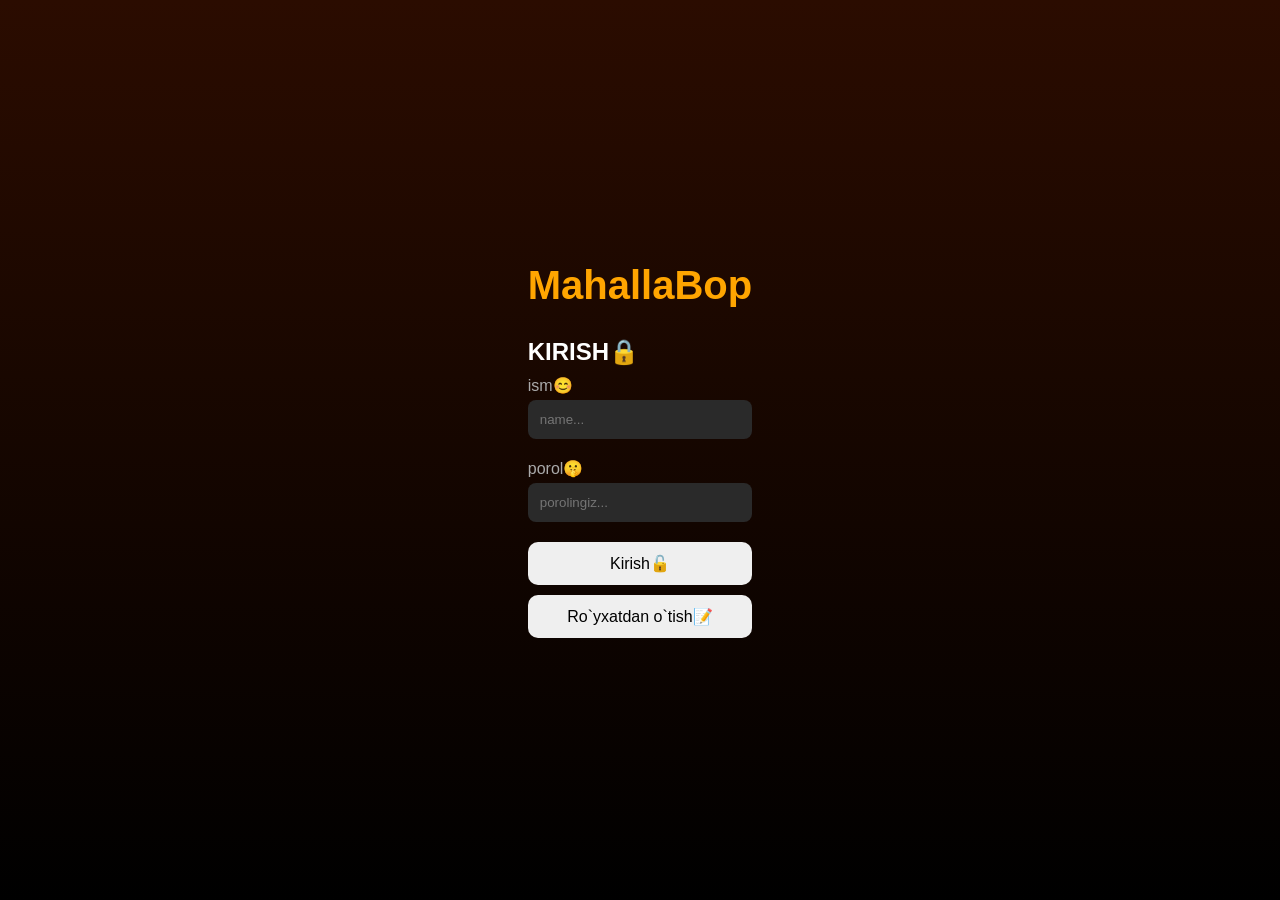
<file: index.html>
<!DOCTYPE html>
<html lang="en">

<head>
    <meta charset="UTF-8">
    <meta name="viewport" content="width=device-width, initial-scale=1.0">
    <title>MahallaBop login</title>
     <link rel="stylesheet" href="./loginPage.css" />
</head>

<body>


    <section>
      <div class="title">MahallaBop</div>
      <h2>KIRISH🔒</h2>
        <div class=" ism shablon">
            <label for="ism">ism😊</label>
            <input type="text" id="ism" placeholder="name..." />
            <div class="porol shablon">
                <label for="porol">porol🤫</label>
                <input type="password"name="password" placeholder="porolingiz...">
                <br>
                <button class="btn gtn-login"> Kirish🔓</button><br>
                <a href="./signupPage.html"><button class="btn gtn-register">Ro`yxatdan o`tish📝</button></a>
            </div>
            
    </section>
    <script>
        let ism;
        let porol;

        function saveName(a) {
            if (a == 1) {
                ism = document.getElementById("ism").value;
                bosqich1.style.display = "none";
                bosqich2.style.display = "flex";
            }
            if (a == 2) {
                porol = document.getElementById("porol").value;
                bosqich2.style.display = "none";
                bosqich3.style.display = "flex";
            }
        }
    </script>



</body>

</html>
</file>
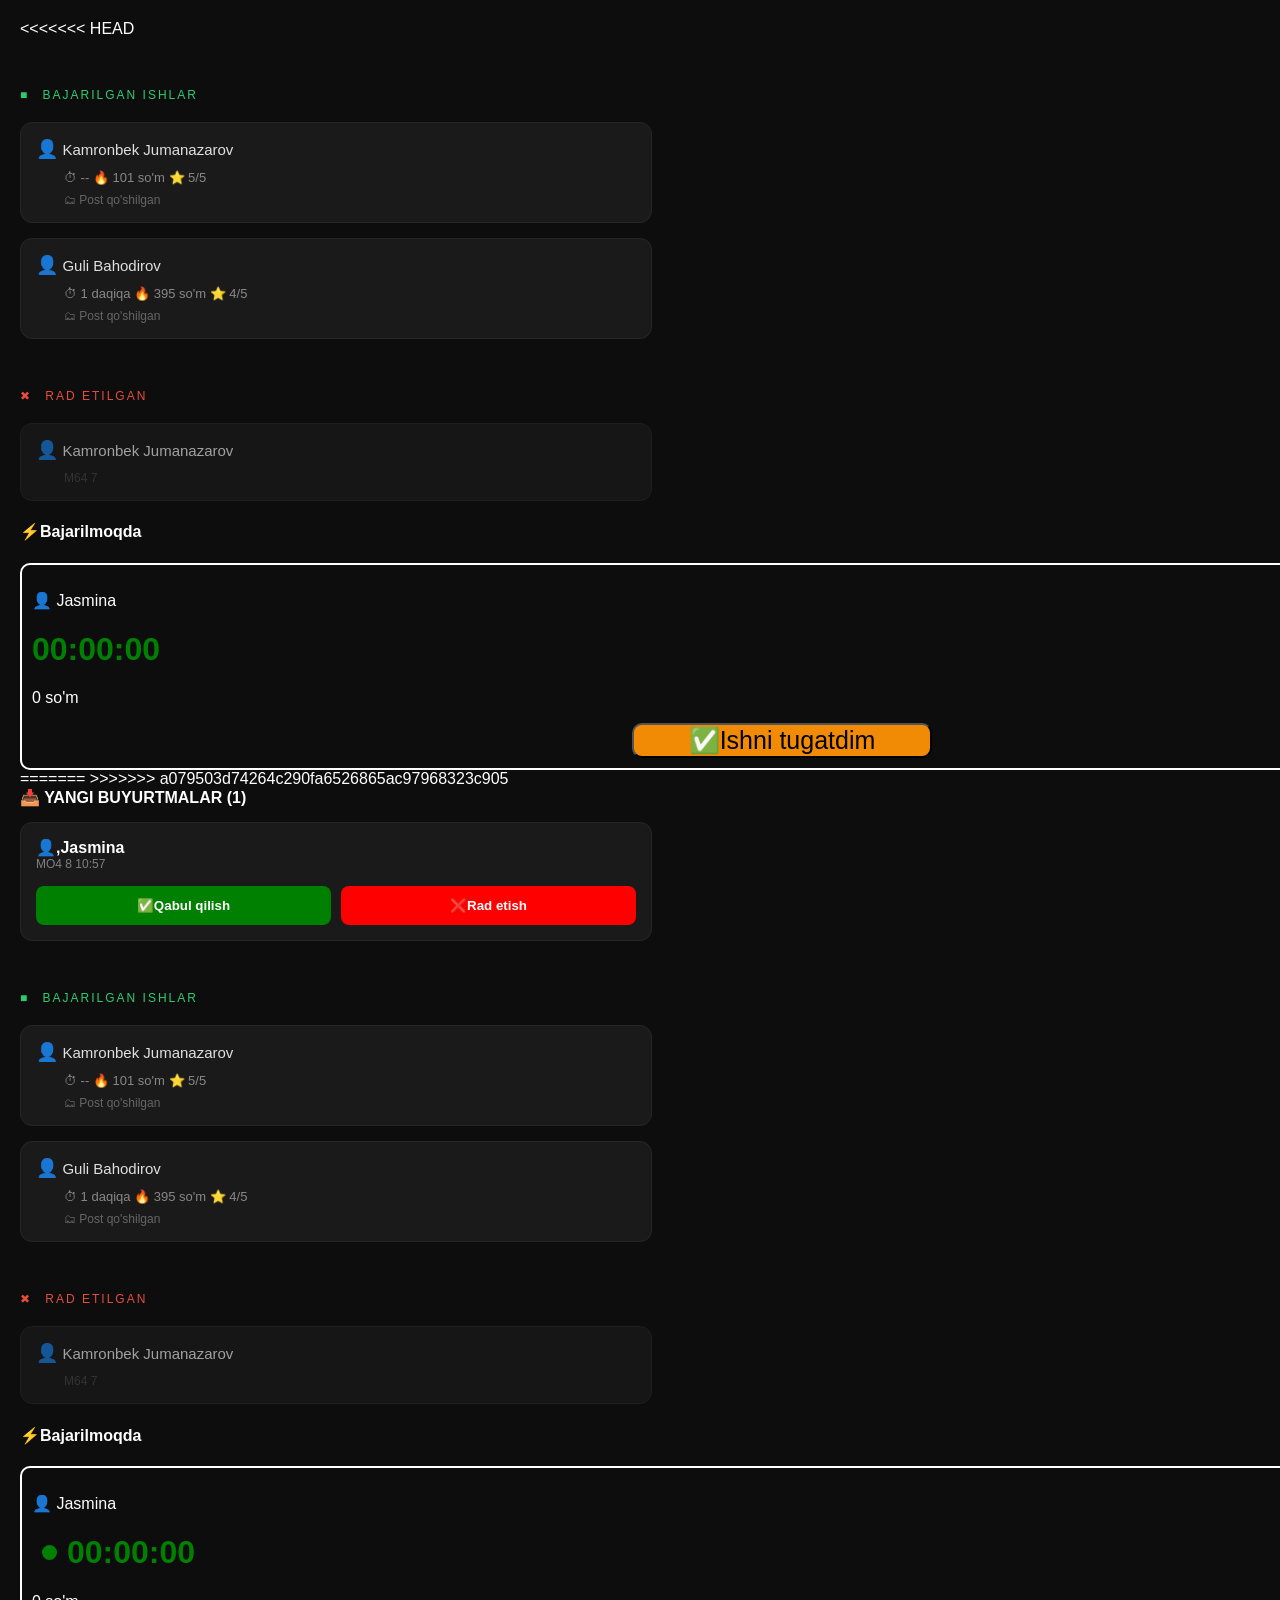
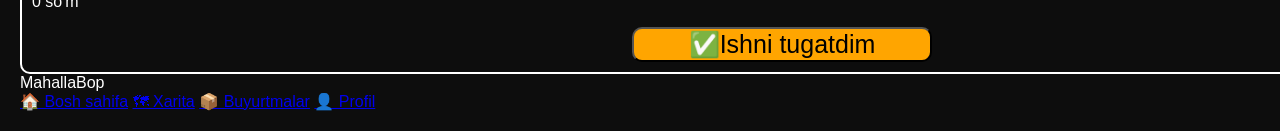
<file: BuyurtmaPage.html>
<!DOCTYPE html>
<html lang="uz">

<head>
    <meta charset="UTF-8">
    <meta name="viewport" content="width=device-width, initial-scale=1.0">
    <title>Buyurtmalar Sahifasi</title>
<<<<<<< HEAD
    <style>
        /* Umumiy fon va shrift sozlamalari */
        body {
            background-color: #0d0d0d; /* To'q qora fon */
            color: #ffffff;
            font-family: 'Segoe UI', Tahoma, Geneva, Verdana, sans-serif;
            margin: 0;
            padding: 20px;
           flex-direction: column;
            justify-content: center;
        }

        .container {
            width: 150%;
            max-width: 500px;
        }

        /* Bo'lim sarlavhalari stili */
        .status-title {
            font-size: 12px;
            letter-spacing: 2px;
            margin-bottom: 20px;
            margin-top: 50px;
            flex-direction: column;
            align-items: center;
        }

        .success { color: #2ecc71; } /* Yashil rang */
        .danger { color: #e74c3c; }  /* Qizil rang */

        /* Kartochka dizayni */
        .card {
            background-color: #1a1a1a; /* Kartochka foni */
            border-radius: 12px;
            padding: 15px;
            margin-bottom: 15px;
            border: 1px solid #262626;
            transition: 0.3s;
        }

        .card:hover {
            border-color: #333;
        }

        /* Foydalanuvchi qismi */
        .user-header {
            flex-direction: column;
            align-items: center;
            gap: 10px;
            margin-bottom: 10px;
        }

        .user-icon {
            color: #a29bfe;
            font-size: 18px;
        }

        .user-name {
            font-weight: 500;
            font-size: 15px;
            color: #e0e0e0;
        }

        /* Detallar qismi (vaqt, narx, reyting) */
        .details {
            flex-direction: column;
            gap: 20px;
            font-size: 13px;
            color: #888;
            margin-left: 28px;
            margin-bottom: 8px;
        }

        .details span {
            flex-direction: column;
            align-items: center;
            gap: 5px;
        }

        /* Pastki qism */
        .footer-info {
            font-size: 12px;
            color: #666;
            margin-left: 28px;
            flex-direction: column;
            align-items: center;
            gap: 5px;
        }

        /* Rad etilgan kartochka uchun maxsus xira holat */
        .rejected-card {
            opacity: 0.7;
        }
    </style>
</head>
<body>

<div class="container">
    
    <div class="status-title success">
        <span style="margin-right: 8px;">■</span> BAJARILGAN ISHLAR
    </div>

    <div class="card">
        <div class="user-header">
            <span class="user-icon">👤</span>
            <span class="user-name">Kamronbek Jumanazarov</span>
        </div>
        <div class="details">
            <span>⏱ --</span>
            <span>🔥 101 so'm</span>
            <span>⭐ 5/5</span>
        </div>
        <div class="footer-info">🗂 Post qo'shilgan</div>
    </div>

    <div class="card">
        <div class="user-header">
            <span class="user-icon">👤</span>
            <span class="user-name">Guli Bahodirov</span>
        </div>
        <div class="details">
            <span>⏱ 1 daqiqa</span>
            <span>🔥 395 so'm</span>
            <span>⭐ 4/5</span>
        </div>
        <div class="footer-info">🗂 Post qo'shilgan</div>
    </div>

    <div class="status-title danger">
        <span style="margin-right: 8px;">✖</span> RAD ETILGAN
    </div>

    <div class="card rejected-card">
        <div class="user-header">
            <span class="user-icon">👤</span>
            <span class="user-name">Kamronbek Jumanazarov</span>
        </div>
        <div class="footer-info" style="color: #444;">M64 7</div>
    </div>

</div>

</body>         
</html>
<html lang="en">

<head>
    <meta charset="UTF-8">
    <meta name="viewport" content="width=device-width, initial-scale=1.0">
    <title>BuyurtmaPage</title>
    <link rel="stylesheet" href="./buyurtma.css">
</head>
<body>

    <h4>⚡Bajarilmoqda</h4>
     <div class="box">
    <p id="user"> 👤 Jasmina </p>

    <h1 id="Timer" style="color: green;">00:00:00</h1>

    <p id="money">0 so'm</p>
     <div style="text-align: center">
    <button style="background-color: rgb(241, 139, 6); font-size: 25px; width: 300px; border-radius: 10px;">✅Ishni tugatdim</button>
    </div>
    </div>
</body>
=======
>>>>>>> a079503d74264c290fa6526865ac97968323c905
    <link rel="stylesheet" href="./buyurtmapage.css">
</head>

<body>
    <div class="title">📥 YANGI BUYURTMALAR (1)</div>

    <div class="card">
        <div class="user">👤,Jasmina</div>
        <div class="time">MO4 8 10:57</div>

        <div class="buttons">
            <button class="button accept">✅Qabul qilish</button>
            <button class="button reject">❌Rad etish</button>
        </div>
    </div>
    <div class="container">

        <div class="status-title success">
            <span style="margin-right: 8px;">■</span> BAJARILGAN ISHLAR
        </div>

        <div class="card">
            <div class="user-header">
                <span class="user-icon">👤</span>
                <span class="user-name">Kamronbek Jumanazarov</span>
            </div>
            <div class="details">
                <span>⏱ --</span>
                <span>🔥 101 so'm</span>
                <span>⭐ 5/5</span>
            </div>
            <div class="footer-info">🗂 Post qo'shilgan</div>
        </div>

        <div class="card">
            <div class="user-header">
                <span class="user-icon">👤</span>
                <span class="user-name">Guli Bahodirov</span>
            </div>
            <div class="details">
                <span>⏱ 1 daqiqa</span>
                <span>🔥 395 so'm</span>
                <span>⭐ 4/5</span>
            </div>
            <div class="footer-info">🗂 Post qo'shilgan</div>
        </div>

        <div class="status-title danger">
            <span style="margin-right: 8px;">✖</span> RAD ETILGAN
        </div>

        <div class="card rejected-card">
            <div class="user-header">
                <span class="user-icon">👤</span>
                <span class="user-name">Kamronbek Jumanazarov</span>
            </div>
            <div class="footer-info" style="color: #444;">M64 7</div>
        </div>

    </div>

</body>

</html>

<body>

    <h4>⚡Bajarilmoqda</h4>
    <div class="box">
        <p id="user"> 👤 Jasmina </p>

        <h1 id="Timer" style="color: green;"><span class="cricle"></span> 00:00:00</h1>

        <p id="money">0 so'm</p>
        <div style="text-align: center">
            <button style="background-color: orange; font-size: 25px; width: 300px; border-radius: 10px;">✅Ishni
                tugatdim</button>
        </div>
    </div>
</body>
<link rel="stylesheet" href="./buyurtmapage.css">
</head>

<body>
    <header>
        <div class="logo">MahallaBop</div>

        <nav>
            <a href="./HomePage.html">🏠 Bosh sahifa</a>
            <a href="#">🗺 Xarita</a>
            <a href="./BuyurtmaPage.html">📦 Buyurtmalar</a>
            <a href="./ProfilePage.html" class="profil">👤 Profil</a>
        </nav>
    </header>



</body>

</html>
</file>
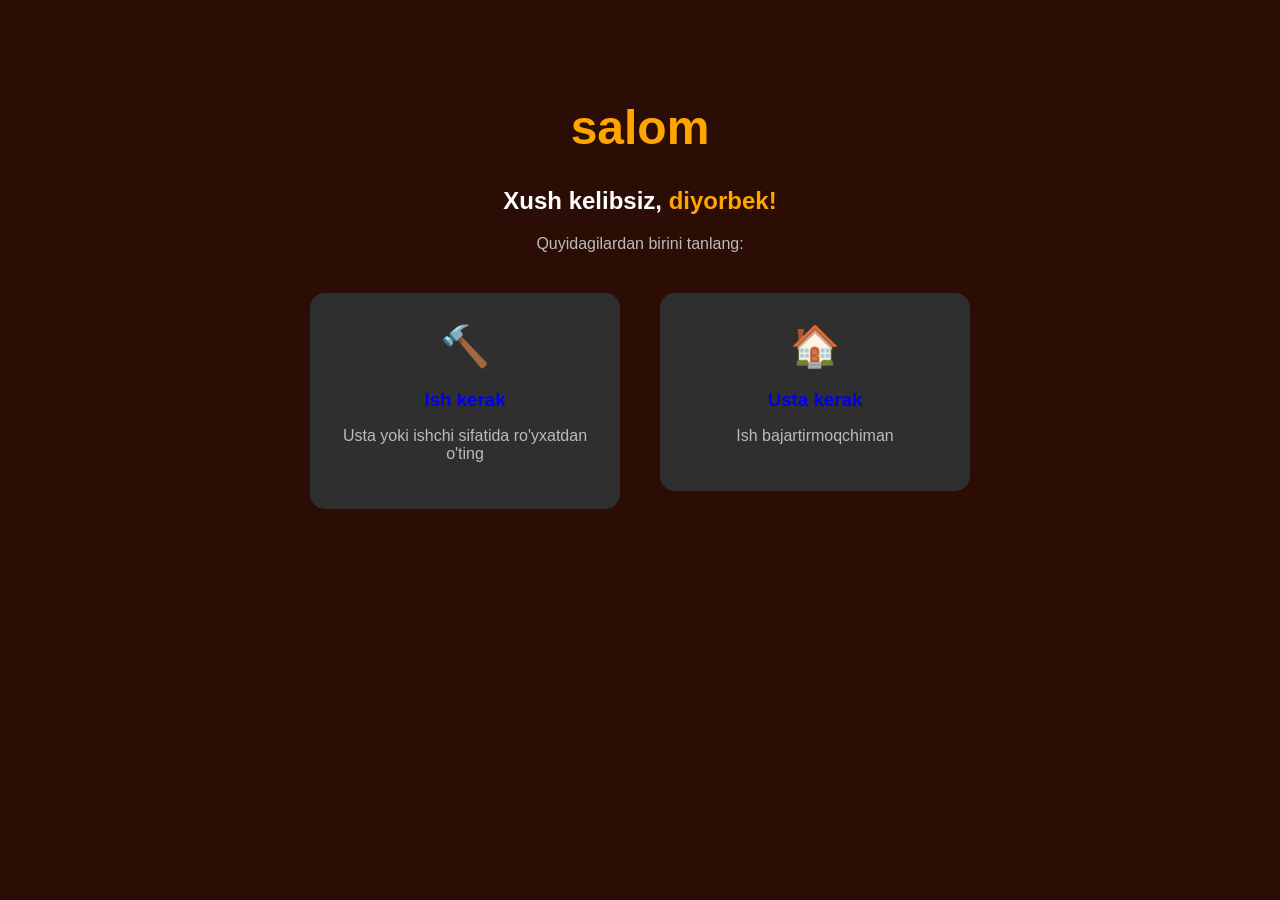
<file: changePage.html>
<!doctype html>
<html lang="uz">
  <head>
    <meta charset="UTF-8" />
    <title></title>
    <link rel="stylesheet" href="/ChangePage.css" />
  </head>
  <body>
    <div class="container">
      <h1><span>salom</span></h1>
      <h2>Xush kelibsiz, <span>diyorbek!</span></h2>
      <p>Quyidagilardan birini tanlang:</p>

      <div class="cards">
        <a href="./ustaPage1.html" style="text-decoration: none;">
          <div class="card">
            <div class="icon">🔨</div>
            <h3>Ish kerak</h3>
            <p>Usta yoki ishchi sifatida ro'yxatdan o'ting</p>
          </div>
        </a>

        <a href="./HomePage.html" style="text-decoration: none;">
          <div class="card">
            <div class="icon">🏠</div>
            <h3>Usta kerak</h3>
            <p>Ish bajartirmoqchiman</p>
          </div>
        </a>
      </div>
    </div>
  </body>
</html>
</file>
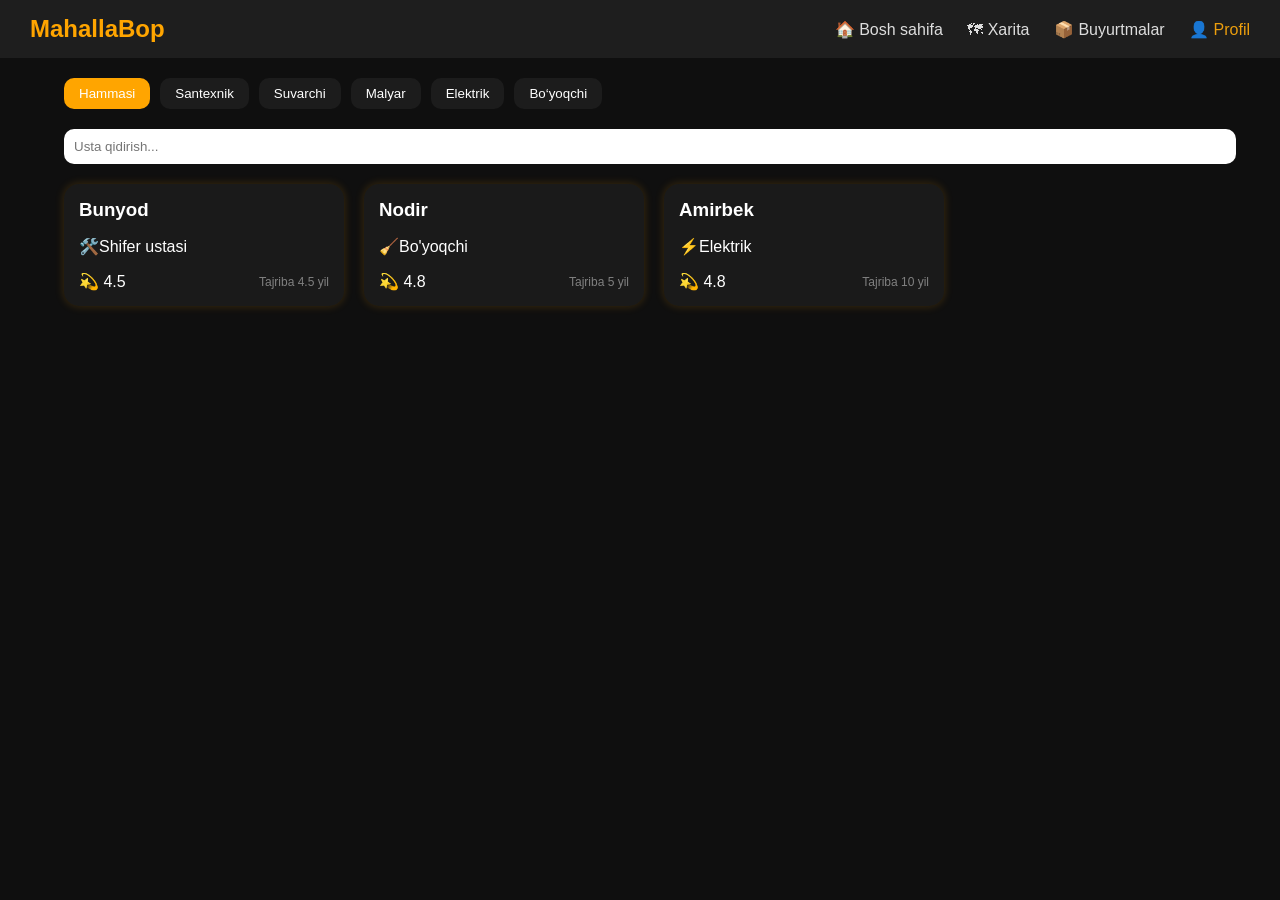
<file: HomePage.html>
<!DOCTYPE html>
<html lang="uz">

<head>
  <meta charset="UTF-8">
  <title>MahallaBop</title>
  <link rel="stylesheet" href="./header.css">
  <link rel="stylesheet" href="./HomePage.css">
</head>

<body>

  <header>
    <div class="logo">MahallaBop</div>

    <nav>
      <a href="./HomePage.html">🏠 Bosh sahifa</a>
      <a href="#">🗺 Xarita</a>
      <a href="./BuyurtmaPage.html">📦 Buyurtmalar</a>
      <a href="./ProfilePage.html" class="profil">👤 Profil</a>
    </nav>
  </header>

  <div class="container">


    <div class="categories">
      <button class="active">Hammasi</button>
      <button>Santexnik</button>
      <button>Suvarchi</button>
      <button>Malyar</button>
      <button>Elektrik</button>
      <button>Bo‘yoqchi</button>
    </div>


    <input type="text" placeholder="Usta qidirish..." class="search">


    <div class="cards">

      <div class="card">
        <h3>Bunyod</h3>
        <p>🛠️Shifer ustasi </p>
        <span class="tartibla"><span>💫 4.5 </span> <span class="kichkina">Tajriba 4.5 yil</span> </span>

      </div>

      <div class="card">
        <h3>Nodir</h3>
        <p>🧹Bo'yoqchi</p>
        <span class="tartibla"><span>💫 4.8 </span> <span class="kichkina">Tajriba 5 yil</span> </span>

      </div>

      <div class="card">
        <h3>Amirbek</h3>
        <p>⚡Elektrik</p>
        <span class="tartibla"><span>💫 4.8 </span> <span class="kichkina">Tajriba 10 yil</span> </span>


      </div>




</body>

</html>
</file>
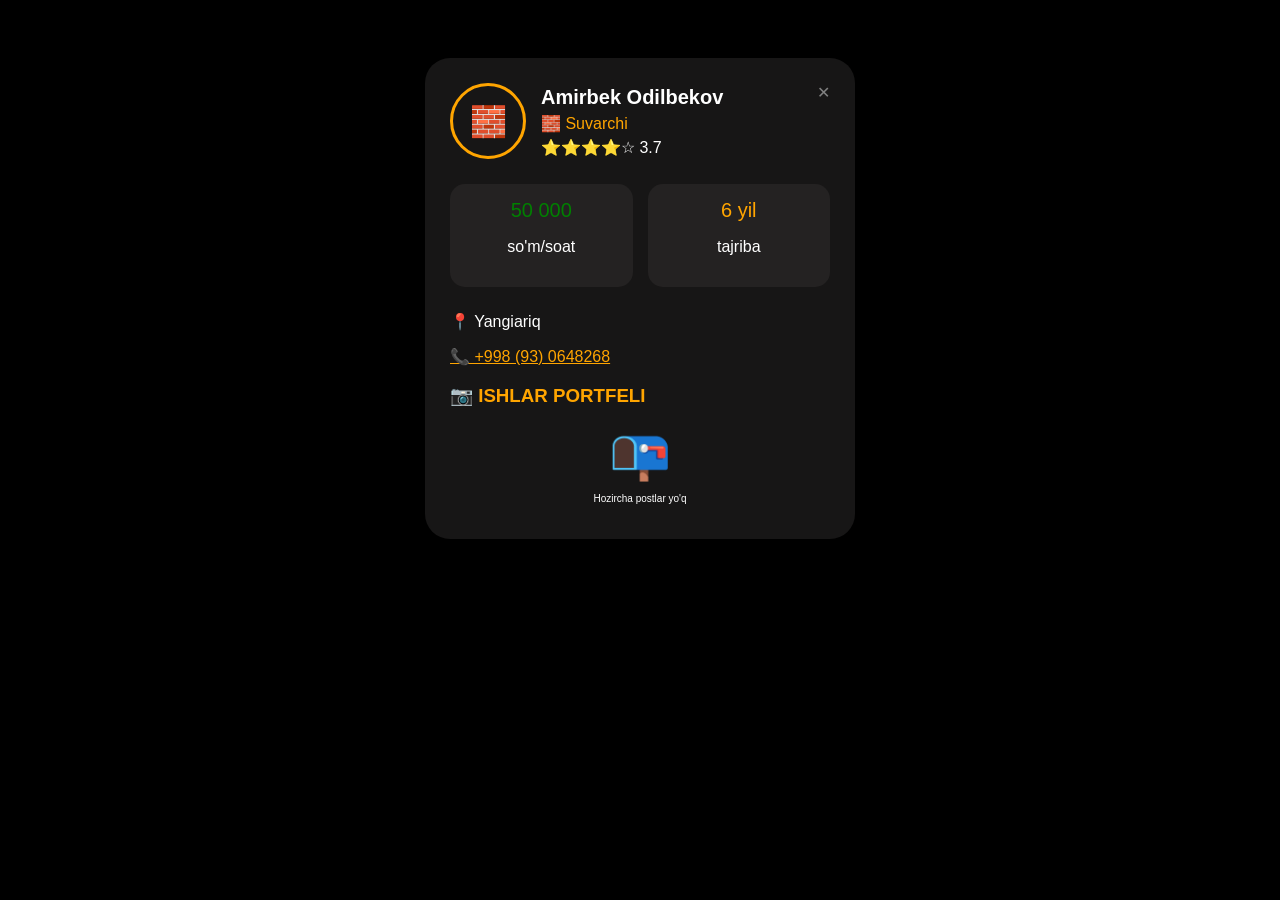
<file: modal.html>
<!DOCTYPE html>
<html lang="en">

<head>
    <meta charset="UTF-8">
    <meta name="viewport" content="width=device-width, initial-scale=1.0">
    <title>Document</title>
    <link rel="stylesheet" href="./modal.css">
</head>

<body>
   <div class="profil-qismi">
    <div class="header">
        <div class="avatar">🧱</div>
        <div class="ism">
            <h2>Amirbek Odilbekov</h2>
            <p class="kasb">🧱 Suvarchi</p>
            <div class="rating">⭐⭐⭐⭐☆ 3.7</div>
        </div>
        <div class="close-btn">✕</div>
    </div>

    <div class="tajriba">
        <div class="malumot">
            <span class="narxi">50 000</span>
            <p>so'm/soat</p>
        </div>
        <div class="malumot">
            <span class="yili">6 yil</span>
            <p>tajriba</p>
        </div>
    </div>

    <div class="joylashuv">
        <p>📍 Yangiariq</p>
        <p class="telefoni">📞 +998 (93) 0648268</p>
    </div>

    <div class="portefeli">
        <h3>📷 ISHLAR PORTFELI</h3>
        <div class="quti">
            <div class="xabarquti">📭</div>
            <p class="post">Hozircha postlar yo'q</p>
        </div>
    </div>
</div>
</body>

</html>
</file>
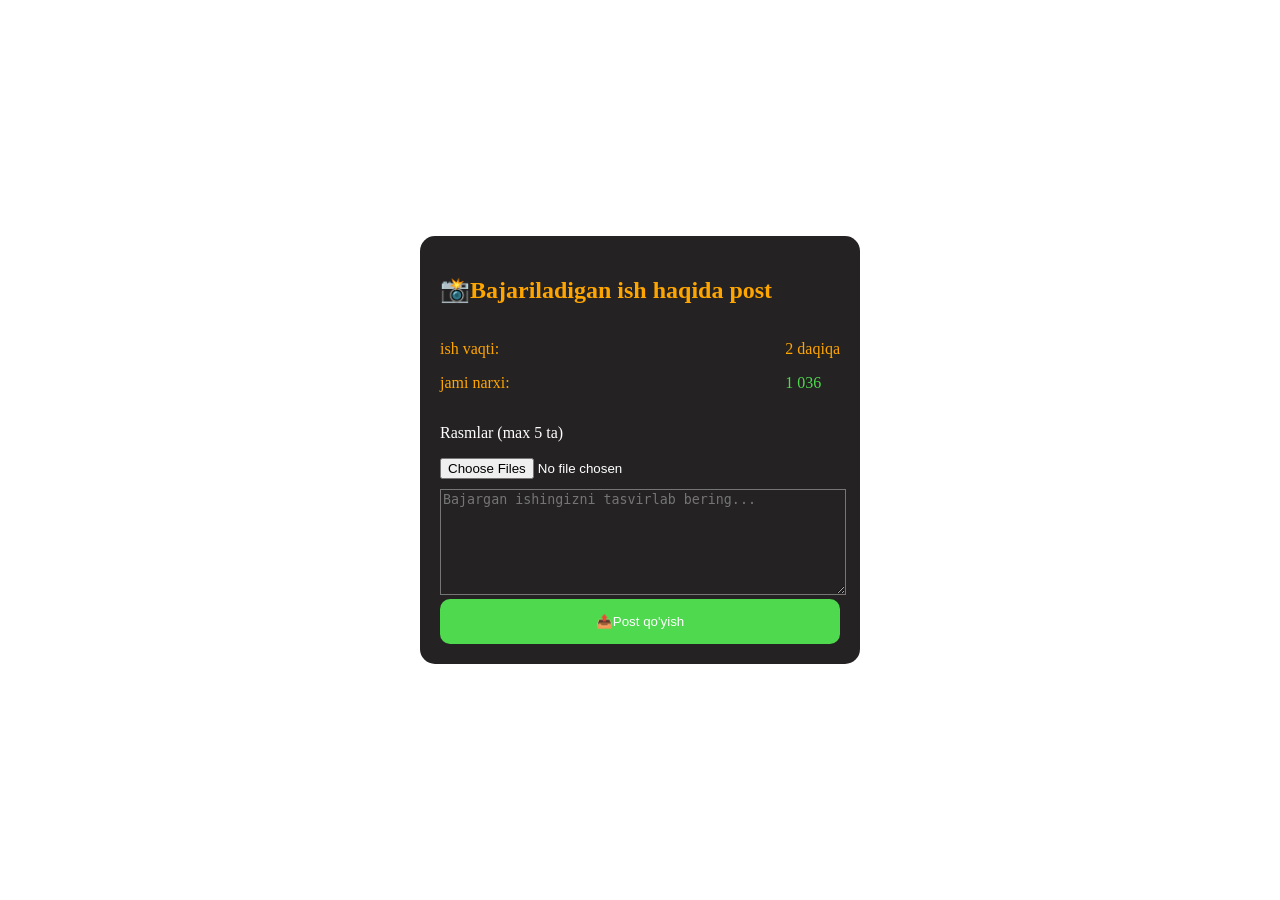
<file: newpost.html>
<!DOCTYPE html>
<html lang="en">
<head>
    <meta charset="UTF-8">
    <meta name="viewport" content="width=device-width, initial-scale=1.0">
    <title>Document</title>
    <link rel="stylesheet" href="./newpost.css">
</head>
<body>
    <div class="new_post">
        <h2>📸Bajariladigan ish haqida post</h2>

        <div class="info">
            <div>
                <p>ish vaqti:</p>
                <p>jami narxi:</p>
            </div>
            <div>
                <p>2 daqiqa</p>
                <span>1 036</span>
            </div>
        </div>
        <p>Rasmlar (max 5 ta)</p>

        <input type="file" multiple accept="image/*" max="5">

        <textarea placeholder="Bajargan ishingizni tasvirlab bering..."></textarea>

        <button>📤Post qo'yish</button>   



    </div>
</body>
</html>
</file>
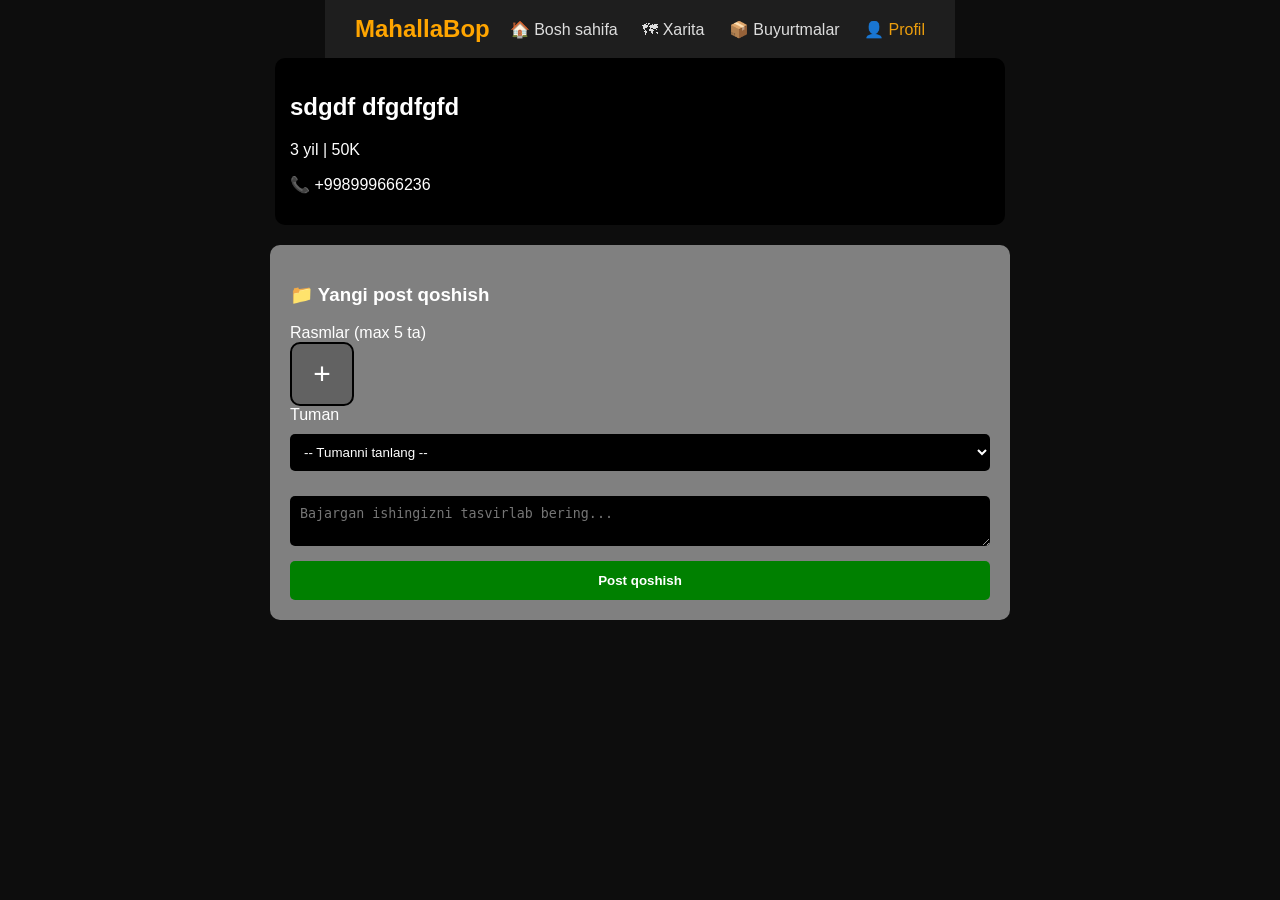
<file: ProfilePage.html>
<!DOCTYPE html>
<html lang="en">

<head>
  <meta charset="UTF-8">
  <meta name="viewport" content="width=device-width, initial-scale=1.0">
  <title>Document</title>
  <link rel="stylesheet" href="./ProfilPage.css">
  <link rel="stylesheet" href="header.css">
</head>

<body>
  <header>
    <div class="logo">MahallaBop</div>

    <nav>
      <a href="./HomePage.html">🏠 Bosh sahifa</a>
      <a href="#">🗺 Xarita</a>
      <a href="./BuyurtmaPage.html">📦 Buyurtmalar</a>
      <a href="./ProfilePage.html" class="profil">👤 Profil</a>
    </nav>
  </header>


  <!-- Profil -->
  <div class="profile">
    <h2>sdgdf dfgdfgfd</h2>
    <p>3 yil | 50K</p>
    <p>📞 +998999666236</p>
  </div>

  <!-- Form -->
  <div class="form-box">
    <h3>📁 Yangi post qoshish</h3>

    <label>Rasmlar (max 5 ta)</label>
    <label class="yukla" for="ramslar">+</label>
    <input type="file" id="ramslar">

    <label>Tuman</label>
    <select>
      <option>-- Tumanni tanlang --</option>
      <option>Toshkent</option>
      <option>Samarqand</option>
    </select>

    <textarea placeholder="Bajargan ishingizni tasvirlab bering..."></textarea>

    <button>Post qoshish</button>
  </div>




</body>

</html>
</file>
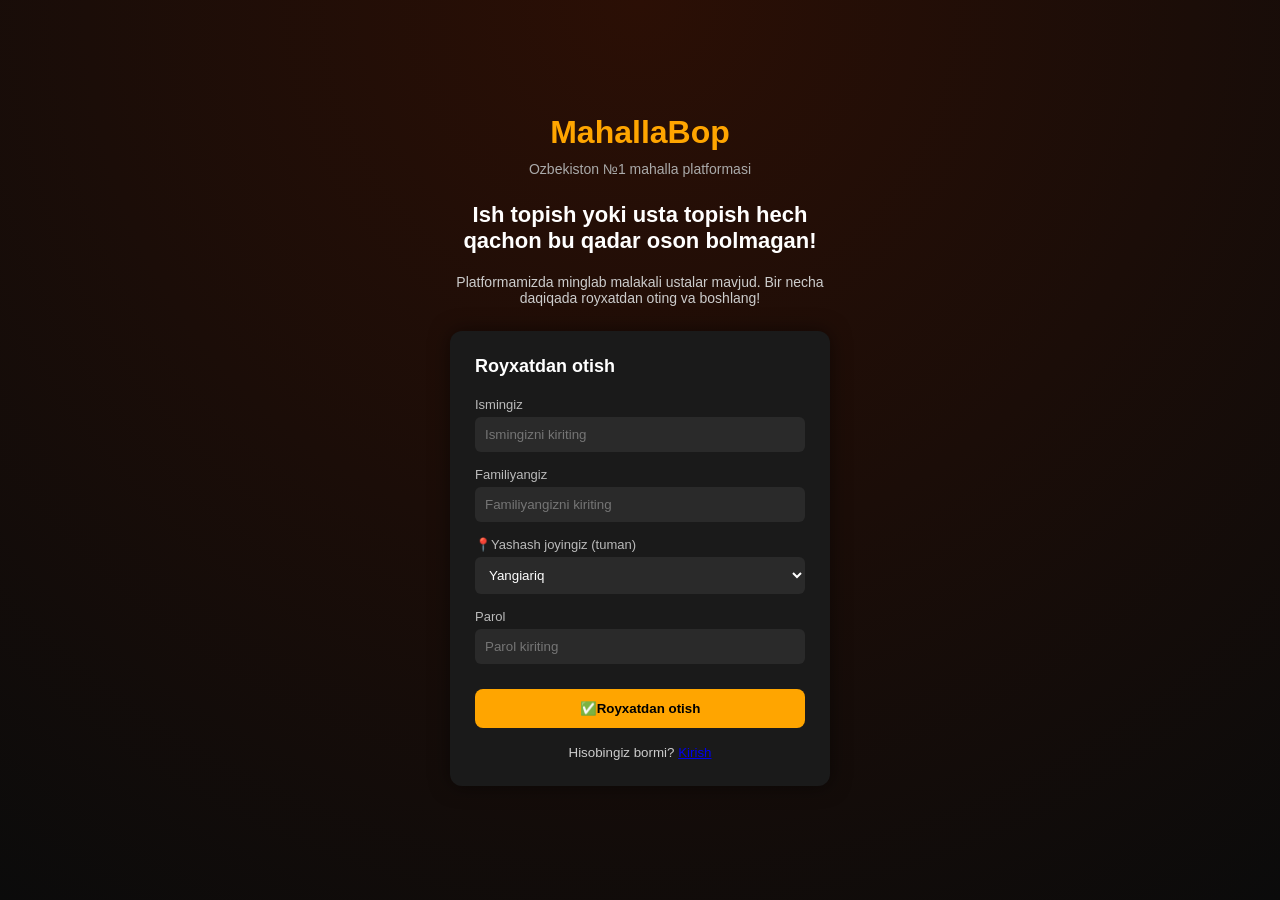
<file: signupPage.html>
<!doctype html>
<html lang="uz">
  <head>
    <meta charset="UTF-8" />
    <title>MahallaBop</title>
    <meta name="viewport" content="width=device-width, initial-scale=1.0" />

    <style>
      * {
        margin: 0;
        padding: 0;
        box-sizing: border-box;
        font-family: "Segoe UI", sans-serif;
      }

      body {
        height: 100vh;
        background: radial-gradient(circle at top, #2b0f05, #0b0b0b);
        color: white;
        display: flex;
        align-items: center;
        justify-content: center;
      }

      .konteyner {
        width: 100%;
        max-width: 420px;
        padding: 20px;
      }

      .logo {
        text-align: center;
        font-size: 32px;
        font-weight: bold;
        color: orange;
        margin-bottom: 10px;
      }

      .qoshimcha-matn {
        text-align: center;
        color: #aaa;
        margin-bottom: 25px;
        font-size: 14px;
      }

      .sarlavha {
        text-align: center;
        font-size: 22px;
        font-weight: bold;
        margin-bottom: 20px;
      }

      .tavsif {
        text-align: center;
        font-size: 14px;
        color: #ccc;
        margin-bottom: 25px;
      }

      .karta {
        background: #1a1a1a;
        padding: 25px;
        border-radius: 12px;
        box-shadow: 0 0 20px rgba(0, 0, 0, 0.5);
      }

      .karta h2 {
        margin-bottom: 20px;
        font-size: 18px;
      }

      .kiritish-guruh {
        margin-bottom: 15px;
      }

      .kiritish-guruh label {
        font-size: 13px;
        color: #bbb;
        display: block;
        margin-bottom: 5px;
      }

      .kiritish-guruh input,
      .kiritish-guruh select {
        width: 100%;
        padding: 10px;
        border-radius: 6px;
        border: none;
        background: #2a2a2a;
        color: white;
      }

      .kiritish-guruh input:focus,
      .kiritish-guruh select:focus {
        outline: 1px solid orange;
      }

      .tugma {
        width: 100%;
        padding: 12px;
        background: orange;
        border: none;
        border-radius: 8px;
        font-weight: bold;
        cursor: pointer;
        margin-top: 10px;
      }

      .tugma:hover {
        background: #ff9900;
      }

      .kirish-qismi {
        text-align: center;
        margin-top: 15px;
      }

      .kirish-qismi button {
        background: none;
        border: none;
        color: #ccc;
        cursor: pointer;
      }

      .kirish-qismi button:hover {
        color: white;
      }
    </style>
  </head>

  <body>
    <div class="konteyner">
      <div class="logo">MahallaBop</div>
      <div class="qoshimcha-matn">Ozbekiston №1 mahalla platformasi</div>

      <div class="sarlavha">
        Ish topish yoki usta topish hech qachon bu qadar oson bolmagan!
      </div>

      <div class="tavsif">
        Platformamizda minglab malakali ustalar mavjud. Bir necha daqiqada
        royxatdan oting va boshlang!
      </div>

      <div class="karta">
        <h2>Royxatdan otish</h2>

        <form id="royxat-forma">
          <div class="kiritish-guruh">
            <label>Ismingiz</label>
            <input type="text" placeholder="Ismingizni kiriting" required />
          </div>

          <div class="kiritish-guruh">
            <label>Familiyangiz</label>
            <input type="text" placeholder="Familiyangizni kiriting" required />
          </div>

          <div class="kiritish-guruh">
            <label>📍Yashash joyingiz (tuman)</label>
            <select>
              <option>Yangiariq</option>
              <option>Urganch</option>
              <option>Xiva</option>
              <option>Bog'ot</option>
              <option>Shovot</option>
              <option>Gurlan</option>
              <option>Xonqa</option>
              <option>Qo'shko'pir</option>
              <option>Tuproqqal'a</option>
              <option>Hazorosp</option>
              <option>Yangibozor</option>
              <option>Pitnak</option>
            </select>
          </div>

          <div class="kiritish-guruh">
            <label>Parol</label>
            <input type="password" placeholder="Parol kiriting" required />
          </div>

          <a href="./changePage.html"><button class="tugma" type="button">✅Royxatdan otish</button></a>
        </form>

        <div class="kirish-qismi">
          <button>
            Hisobingiz bormi? <a href="./index.html">Kirish</a>
          </button>
        </div>
      </div>
    </div>
  </body>
</html>
</file>
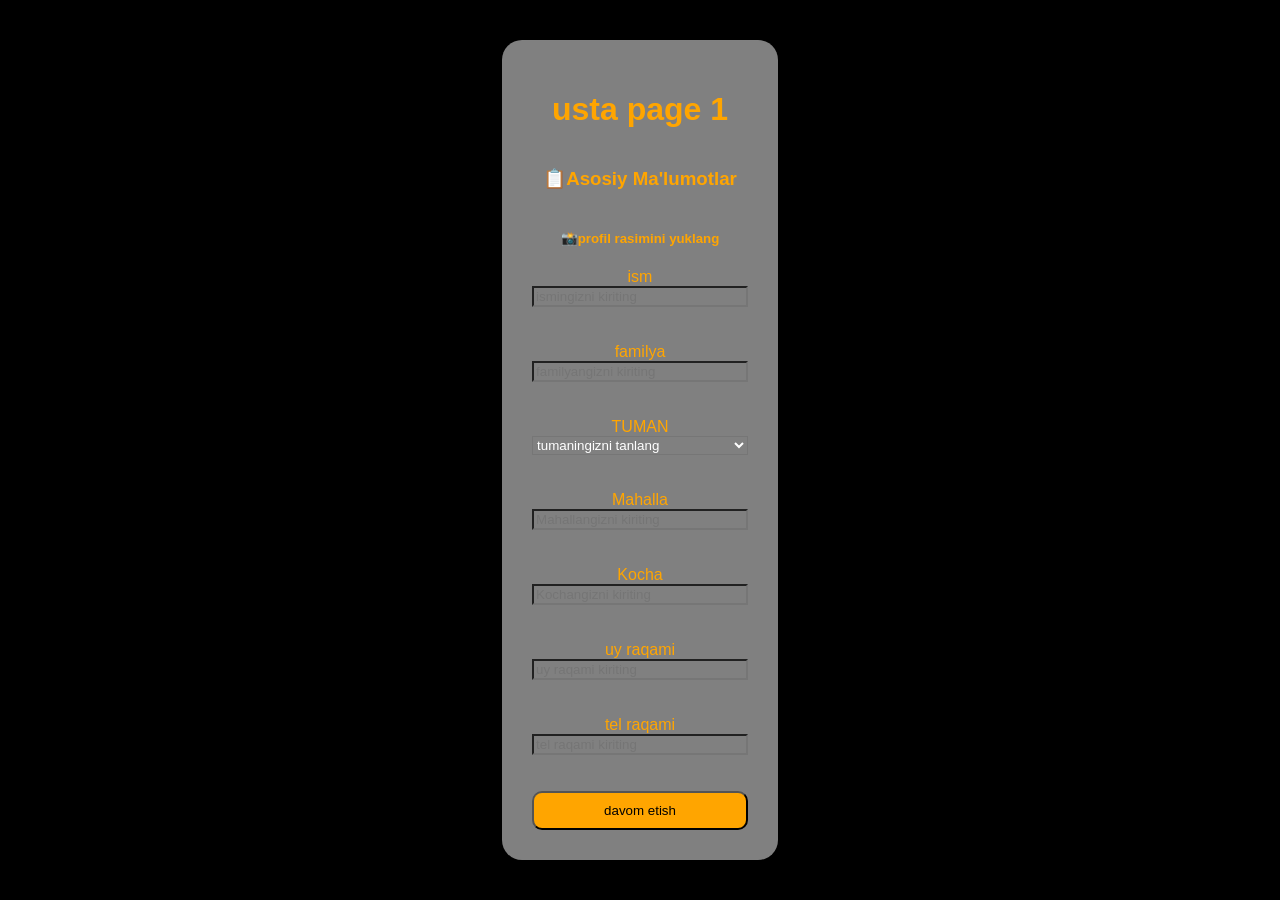
<file: ustaPage1.html>
<!DOCTYPE html>
<html lang="en">

<head>
    <meta charset="UTF-8">
    <meta name="viewport" content="width=device-width, initial-scale=1.0">
    <title id="usta">usta page1</title>
    <link rel="stylesheet" href="./ustaPage1.css">
</head>

<body>
    <div class="ota">
        <h1>usta page 1</h1>
        <h3>📋Asosiy Ma'lumotlar</h3>
        <h5>📸profil rasimini yuklang</h5>
        <label for="">ism</label>
        <input class="input" placeholder="ismingizni kiriting">
        <br>
        <br>
        <label for="">familya</label>
        <input class=" input" placeholder="familyangizni kiriting">
        <br>
        <br>
        <label>TUMAN</label>
        <select class="input" id="">
            <option>tumaningizni tanlang</option>   
            <option value="">yunsobod</option>
            <option value="">Chilonzor</option>
            <option value="">Yangariq</option>
            <option value="">mirzo Ulug'bek</option>
        </select>
        <br>
        <br>
        <label for="">Mahalla</label>
        <input class="input" placeholder="Mahallangizni kiriting">
        <br>
        <br>
        <label for="">Kocha</label>
        <input class="input" placeholder="Kochangizni kiriting">
        <br>
        <br>
        <label for="">uy raqami</label>
        <input class="input" placeholder="uy raqami kiriting">
        <br>
        <br>
        <label for="">tel raqami</label>
        <input class="input" placeholder="tel raqami kiriting">
        <br>
        <br>
        <a href="./ustaPage2.html"><button>davom etish</button></a>


    </div>
</body>

</html>
</file>
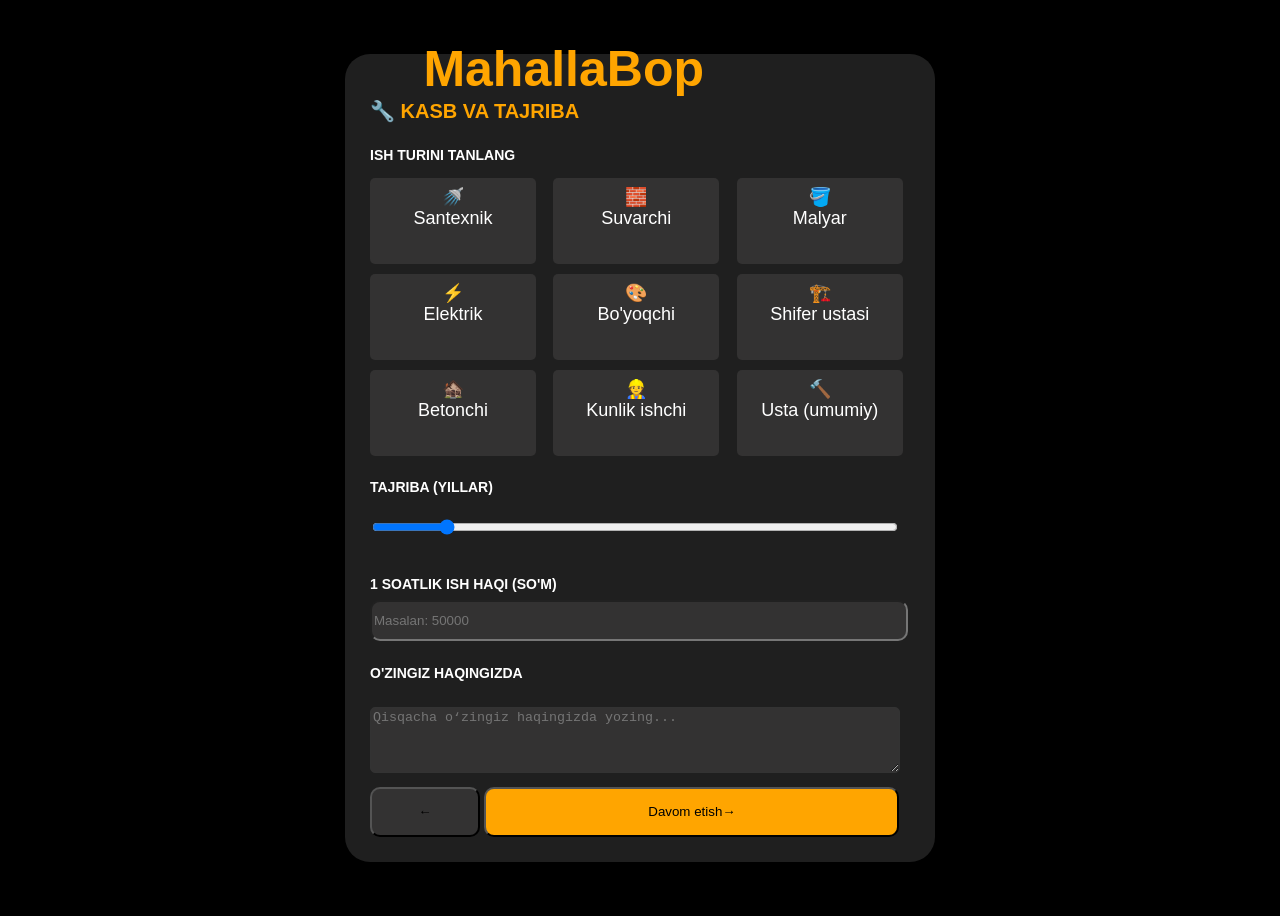
<file: ustaPage2.html>
<!DOCTYPE html>
<html lang="en">

<head>
    <meta charset="UTF-8">
    <meta name="viewport" content="width=device-width, initial-scale=1.0">
    <title>Document</title>
    <link rel="stylesheet" href="./ustaPage2.css">
</head>

<body>
    <div class="logo">MahallaBop</div>
    <div class="bigblock">
        <p style="color: orange; font-weight: 900;font-size: 20px;">🔧 KASB VA TAJRIBA</p>
        <h5 style="margin-bottom: 15px;">ISH TURINI TANLANG</h5>
        <div class="grid_uchun">
            <div class="ishturlari">🚿<br>Santexnik</div>
            <div class="ishturlari">🧱<br>Suvarchi</div>
            <div class="ishturlari">🪣<br>Malyar</div>
            <div class="ishturlari">⚡<br>Elektrik</div>
            <div class="ishturlari">🎨<br>Bo'yoqchi</div>
            <div class="ishturlari">🏗️<br>Shifer ustasi</div>
            <div class="ishturlari">🏚️<br>Betonchi</div>
            <div class="ishturlari">👷<br>Kunlik ishchi</div>
            <div class="ishturlari">🔨<br>Usta (umumiy)</div>
        </div>
        <h5>TAJRIBA (YILLAR)</h5>
        <input type="range" min="0" max="30" value="3" class="slider-box">
        <h5>1 SOATLIK ISH HAQI (SO'M)</h5>
        <input type="text" class="input1" placeholder="Masalan: 50000">
        <h5>O'ZINGIZ HAQINGIZDA</h5><br>
        <textarea id="about" placeholder="Qisqacha o‘zingiz haqingizda yozing..."></textarea>
        <a href="./ustaPage1.html"><button class="ortga">←</button></a>
        <a href="./HomePage.html"><button class="davom_etish">Davom etish→</button></a>
    </div>
</body>

</html>
</file>
<file: loginPage.css>
* {
  margin: 0;
  padding: 0;
  box-sizing: border-box;
  font-family: sans-serif;
}

body {
  height: 100vh;
  display: flex;
  flex-direction: column;
  align-items: center;
  justify-content: center;
  background: linear-gradient(to bottom, #2b0c00, #000);
  color: white;
}

.title {
  font-size: 40px;
  font-weight: bold;
  color: orange;
  margin-bottom: 30px;
}

.card {
  width: 350px;
  padding: 30px;
  border-radius: 15px;
  background: #1a1a1a;
  box-shadow: 0 0 15px rgba(0,0,0,0.5);
}

.card h2 {
  color: orange;
  margin-bottom: 20px;
}

label {
  display: block;
  margin: 10px 0 5px;
  color: #aaa;
}

input {
  width: 100%;
  padding: 12px;
  border-radius: 8px;
  border: none;
  outline: none;
  background: #2a2a2a;
  color: white;
  margin-bottom: 10px;
}

.btn {
  width: 100%;
  padding: 12px;
  border: none;
  border-radius: 10px;
  margin-top: 10px;
  cursor: pointer;
  font-size: 16px;
}

.btn-login {
  background: rgb(255, 167, 3);
  color: black;
  font-weight: bold;
}

.btn-register {
  background: #2a2a2a;
  color: rgb(252, 227, 0);
}
</file>
<file: buyurtma.css>
body {
        background-color: black;
        color: gray;
    }
    .box {
        background-color: black-;
        padding: 10px;
        border-radius: 10px;
        width: 1500px;
        border: 2px solid ;
        
    }
</file>
<file: buyurtmapage.css>
body {
  background: black;
  font-family: Arial, sans-serif;
  color: white;
  padding: 30px;
}

.title {
  font-weight: bold;
  margin-bottom: 15px;
}

.card {
  border: 1px solid orange;
  border-radius: 12px;
  padding: 15px;
  background: rgb(34, 33, 33);
  width: 600px;
}

.user {
  font-weight: bold;
}

.time {
  font-size: 12px;
  color: grey;
  margin-bottom: 15px;
}

.buttons {
  display: flex;
  gap: 10px;
}

.button {
  width: 600px;
  padding: 12px;
  border: none;
  border-radius: 8px;
  font-weight: bold;
  cursor: pointer;
}

.accept {
  background: green;
  color: white;
}

.reject {
  background: red;
  color: white;
}

body {
  background-color: black;
  color: gray;
}

.box {
  background-color: black-;
  padding: 10px;
  border-radius: 10px;
  width: 1500px;
  border: 2px solid;
}

/* Umumiy fon va shrift sozlamalari */
body {
  background-color: #0d0d0d;
  /* To'q qora fon */
  color: #ffffff;
  font-family: "Segoe UI", Tahoma, Geneva, Verdana, sans-serif;
  margin: 0;
  padding: 20px;
  flex-direction: column;
  align-items: center;
}

.container {
  width: 150%;
  max-width: 500px;
}

/* Bo'lim sarlavhalari stili */
.status-title {
  font-size: 12px;
  letter-spacing: 2px;
  margin-bottom: 20px;
  margin-top: 50px;
  flex-direction: column;
  align-items: center;
}

.success {
  color: #2ecc71;
}

/* Yashil rang */
.danger {
  color: #e74c3c;
}

/* Qizil rang */

/* Kartochka dizayni */
.card {
  background-color: #1a1a1a;
  /* Kartochka foni */
  border-radius: 12px;
  padding: 15px;
  margin-bottom: 15px;
  border: 1px solid #262626;
  transition: 0.3s;
}

.card:hover {
  border-color: #333;
}

/* Foydalanuvchi qismi */
.user-header {
  flex-direction: column;
  align-items: center;
  gap: 10px;
  margin-bottom: 10px;
}

.user-icon {
  color: #a29bfe;
  font-size: 18px;
}

.user-name {
  font-weight: 500;
  font-size: 15px;
  color: #e0e0e0;
}

/* Detallar qismi (vaqt, narx, reyting) */
.details {
  flex-direction: column;
  gap: 20px;
  font-size: 13px;
  color: #888;
  margin-left: 28px;
  margin-bottom: 8px;
}

.details span {
  flex-direction: column;
  align-items: center;
  gap: 5px;
}

/* Pastki qism */
.footer-info {
  font-size: 12px;
  color: #666;
  margin-left: 28px;
  flex-direction: column;
  align-items: center;
  gap: 5px;
}

/* Rad etilgan kartochka uchun maxsus xira holat */
.rejected-card {
  opacity: 0.7;
}

.cricle {
  display: inline-block;
  background-color: green;
  width: 15px;
  height: 15px;
  border-radius: 30px;
  margin: 10px;
  animation: qongiz 1s linear infinite;
}

#Timer {
  display: flex;
  align-items: center;
}

@keyframes qongiz {
  0% {
    transform: scale(0.8);
    box-shadow: 0 0 1px 3px rgba(0, 128, 0, 0.643);
  }
  50% {
    transform: scale(1.3);
    box-shadow: 0 0 1px 5px rgba(0, 128, 0, 0.643);
  }
  100% {
    transform: scale(0.8);
    box-shadow: 0 0 1px 3px rgba(0, 128, 0, 0.643);
  }
}
</file>
<file: ChangePage.css>
body {
  margin: 0;
  font-family: Arial, sans-serif;
  background: #2b0d05;
  color: white;
}

.container {
  text-align: center;
  margin-top: 100px;
}

h1 {
  font-size: 48px;
  font-weight: bold;
}

h1 span {
  color: orange;
}

h2 {
  margin-top: 10px;
  font-weight: 600;
}

h2 span {
  color: orange;
}

p {
  color: #bbb;
}

.cards {
  display: flex;
  justify-content: center;
  gap: 40px;
  margin-top: 40px;
}

.card {
  background: #2f2f2f;
  padding: 30px;
  width: 250px;
  border-radius: 15px;
  transition: 0.3s;
  cursor: pointer;
}

.card:hover {
  transform: scale(1.05);
  background: #3a3a3a;
}

.icon {
  font-size: 40px;
  margin-bottom: 15px;
}

.card h3 {
  margin-bottom: 10px;
}
</file>
<file: header.css>
body {
  margin: 0;
  font-family: Arial, sans-serif;
}

header {
  display: flex;
  justify-content: space-between;
  align-items: center;
  background-color: #1e1e1e;
  padding: 15px 30px;
}

.logo {
  color: orange;
  font-size: 24px;
  font-weight: bold;
}

nav a {
  color: #ddd;
  text-decoration: none;
  margin-left: 20px;
  font-size: 16px;
  transition: 0.3s;
}

nav a:hover {
  color: orange;
}

.profil {
  color: rgb(236, 158, 13);
}
</file>
<file: HomePage.css>
body {
    margin: 0;
    font-family: Arial;
    background: #0f0f0f;
    color: white;
}

.container {
    width: 90%;
    margin: auto;
    padding-top: 20px;
}


.categories {
    display: flex;
    gap: 10px;
    margin-bottom: 20px;
}

.categories button {
    background: #1c1c1c;
    border: none;
    color: white;
    padding: 8px 15px;
    border-radius: 10px;
    cursor: pointer;
}

.categories .active {
    background: orange;
}


.search {
    width: 100%;
    padding: 10px;
    border-radius: 10px;
    border: none;
    margin-bottom: 20px;
}


.cards {
    display: flex;
    gap: 20px;
}

.card {
    background: #1a1a1a;
    padding: 15px;
    border-radius: 15px;
    width: 250px;
    box-shadow: 0 0 10px rgba(255, 165, 0, 0.2);
}

.card h3 {
    margin: 0;
}

.price {
    color: lime;
    margin-top: 10px;
}

.kichkina {
    font-size: 12px;
    color: gray;
}

.tartibla {
    display: flex;
    align-items: center;
    justify-content: space-between;
}
</file>
<file: modal.css>
body {
    background-color: black;
    font-family: sans-serif;
    display: flex;
    justify-content: center;
    padding: 50px;
}


.profil-qismi {
    background-color: rgba(110, 107, 107, 0.206);
    color: white;
    width: 380px;
    border-radius: 25px;
    padding: 25px;
    box-shadow: 0 10px 30px qora;
}


.header {
    display: flex;
    align-items: center;
    position: relative;
    margin-bottom: 25px;
}

.avatar {
    width: 70px;
    height: 70px;
    border: 3px solid orange;
    border-radius: 50%; 
    display: flex;
    justify-content: center;
    align-items: center;
    font-size: 30px;
    margin-right: 15px;
}

.ism h2 {
    margin: 0;
    font-size: 20px;
}

.kasb {
    color: orange;
    margin: 5px 0;
}

.close-btn {
    position: absolute;
    right: 0;
    top: 0;
    color: gray;
    cursor: pointer;
}

.tajriba {
    display: flex;
    gap: 15px;
    margin-bottom: 25px;
}

.malumot {
    background-color: rgb(36, 34, 34);
    flex: 1;
    padding: 15px;
    border-radius: 15px;
    text-align: center;
}
.narxi {
    font-family: sans-serif;
    color: green;
    font-size: 20px;
}
.yili {
    color: orange;
    font-family: sans-serif;
    font-size: 20px;
}
.telefoni {
    color: orange;
    text-decoration: underline;
}
.portefeli {
    color: orange;
    font-family: sans-serif;
}
.post {
    color: white;
    display: flex;
    flex-direction: column;
    align-items: center;
    font-size: 10px;
}
.xabarquti {
    display: flex;
    flex-direction: column;
    align-items: center;
    font-size: 50px;
}
</file>
<file: newpost.css>
.new_post {
    width: 400px;
    background: rgb(36, 34, 34);
    color:white;
    padding: 20px;
    border-radius: 15px;  
}

.info {
    display: flex;
    justify-content: space-between;
    margin-bottom: 15px;
    color: orange;
}

.new_post h2 {
    color: orange;
}

.new_post span {
    color: rgb(78, 217, 78);
}

textarea {
    width: 100%;
    height: 100px;
    margin-top: 10px;
    background-color: rgb(36, 34, 34);
}

button {
    width: 100%;
    background: rgb(78, 217, 78);
    color: white;
    padding: 15px;
    border: none;
    border-radius: 10px;
}

body {
    display: flex;
    justify-content: center;
    align-items: center;
    height: 100vh;
    margin: 0;
}
</file>
<file: ProfilPage.css>
body {
  background: #0d0d0d;
  color: white;
  font-family: sans-serif;
  display: flex;
  flex-direction: column;
  align-items: center;
}

#ramslar {
  display: none;
}

.yukla {
  display: inline-block;
  width: 60px;
  height: 60px;
  display: flex;
  justify-content: center;
  align-items: center;
  border-radius: 10px;
  border: 2px solid black;
  color: white;
  background-color: rgba(0, 0, 0, 0.235);
  font-size: 30px;
  cursor: pointer;
}

.container {
  width: 400px;
  margin: 50px auto;
}

.profile {
  width: 700px;
  background: black;
  padding: 15px;
  border-radius: 10px;
  margin-bottom: 20px;
}

.form-box {
  width: 700px;
  background: gray;
  padding: 20px;
  border-radius: 10px;
  display: flex;
  flex-direction: column;
  /* align-items: flex-end; */
}

.form-box input,
.form-box select,
.form-box textarea {
  
  margin-top: 10px;
  margin-bottom: 15px;
  padding: 10px;
  background: black;
  border: none;
  color: white;
  border-radius: 5px;
}

button {
  width: 100%;
  padding: 12px;
  background: green;
  border: none;
  border-radius: 5px;
  color: white;
  font-weight: bold;
  cursor: pointer;
}
</file>
<file: ustaPage1.css>
body {
    display: flex;
    justify-content: center;
    height: 100vh;
    align-items: center;
    text-align: center;
    font-family: 'Segoe UI', 'Segoe UI', Tahoma, Geneva, Verdana, sans-serif;
    background-color: black;
    margin: 0;
    color: orange;
    font-family: arial, sans-serif;
       
}
.ota {
    display: flex;
    background-color: gray;
    padding: 30px;
  flex-direction: column;
    border-radius: 20px;
}

    
 
.continer {
    width: 400px;
    margin: 50px auto;
    background-color: #111;
    color: gray;
    padding: 20px;
    border-radius: 10px;
    border: 1px solid orange;
}
button {
    padding: 10px 70px;
    border-radius: 10px;
    background-color: orange;
    color: black;
}

input, select {
    background-color: gray;
    color:  white;  
}

.main-contanier {
    background-color: black;
    padding: 30px;
    border-radius: 30px;
    border: 1px solid #333;
    width: 350px;
    box-shadow: 0 10px 30px rgba(0,0,0,0.5);
}

.tittle {
     color: #ffb400;
     font-size: 18px;
     text-align: center;
     margin-bottom: 25px;
     letter-spacing: 1px;
}

.photo-upload {
    border: 2px dashed gray;
    border-radius: 10px;
    padding: 20px;
    text-align: center;
    margin-bottom: 20px;
    color: gray;
    cursor: pointer;

}

.input-group {
    margin-bottom: 15px;
}
</file>
<file: ustaPage2.css>
body {
    background-color: black;
    font-family: sans-serif;
    display: flex;
    justify-content: center;
    align-items: center;
    height: 100vh;
}

.logo {
    margin-bottom: 20px;
    font-size: 50px;
    font-weight: 900;
    color: orange;
    position: absolute;
    top: 40px;
    right: 45%;
    
}

.bigblock {
    width: 540px;
    background-color: #1f1f1f;
    padding: 25px;
    border-radius: 25px;
    color: white;
    box-shadow: 0 0 20px rgb(0, 0, 0, 0.5);
}

.ishturlari {
    width: 150px;
    height: 70px;
    padding: 8px;
    background-color: #333232;
    border-radius: 5px;
    text-align: center;
    cursor: pointer;
    font-size: 18px;
    font-family: sans-serif;
}

.grid_uchun {
    display: grid;
    grid-template-columns: repeat(3, 1fr);
    gap: 10px;
}

.slider-box {
    width: 90%;
    height: 4px;
    padding: 20px;
    color: #333232;
    border-radius: 5px;

}

.input1 {
    border-radius: 10px;
    height: 35px;
    width: 530px;
    background-color: #333232;
}

textarea {
    width: 97%;
    height: 60px;
    border-radius: 5px;
    background-color: #333232;
    border: 1px solid #333;
}

h5 {
    display: block;
    margin-bottom: 8px;
    font-size: 14px;
}

.ortga {
    width: 110px;
    height: 50px;
    border-radius: 10px;
    background-color: #333232;
    margin-top: 10px;
}

.davom_etish {
    width: 415px;
    height: 50px;
    border-radius: 10px;
    background-color: orange;
    gap: 5px;
    margin-top: 10px;
}
</file>
